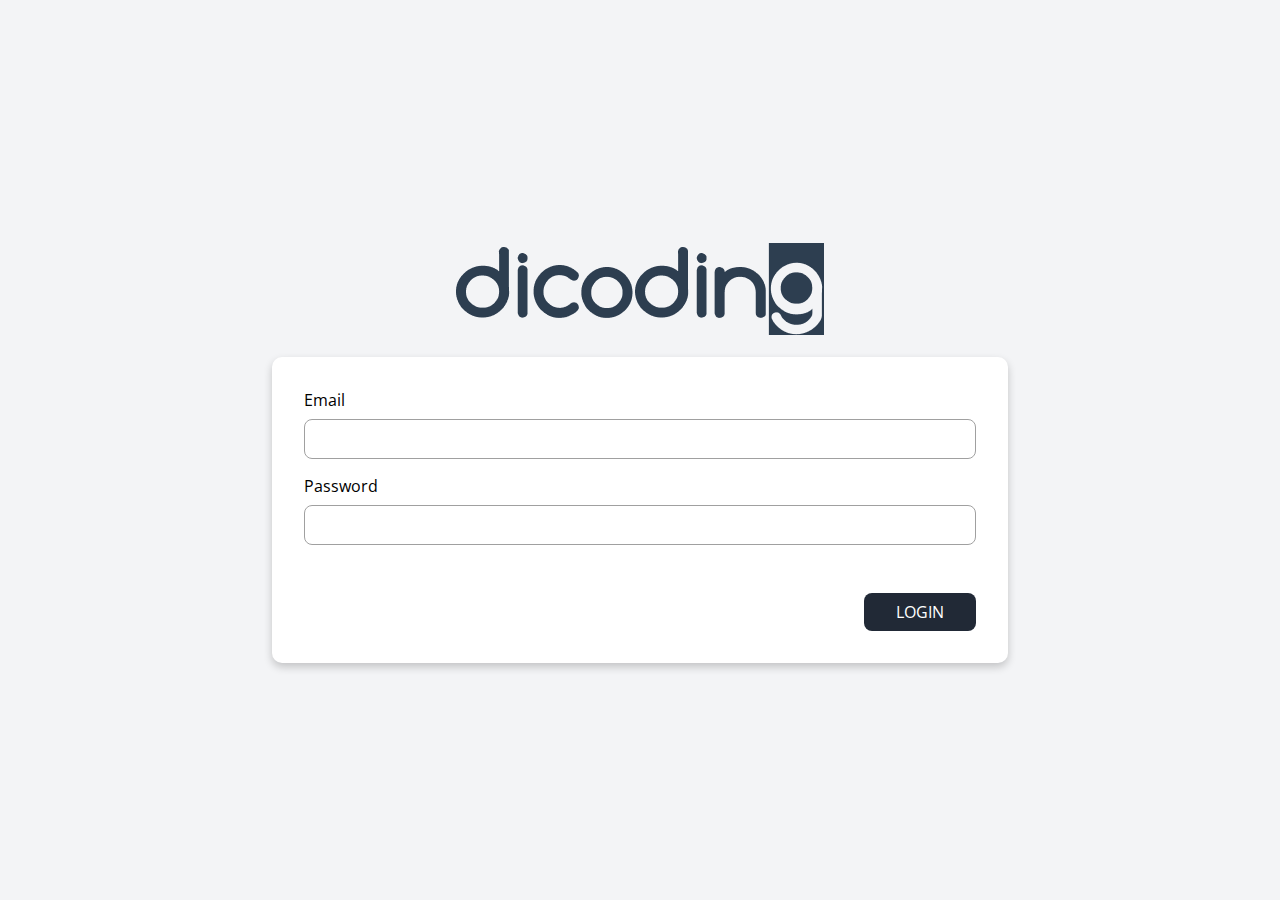
<file: Aplikasi-Login-01-starter-study-case/index.html>
<!doctype html>
<html lang="en">
<head>
    <meta charset="UTF-8">
    <meta name="viewport"
          content="width=device-width, user-scalable=no, initial-scale=1.0, maximum-scale=1.0, minimum-scale=1.0">
    <meta http-equiv="X-UA-Compatible" content="ie=edge">
    <link rel="preconnect" href="https://fonts.gstatic.com">
    <link href="https://fonts.googleapis.com/css2?family=Open+Sans:wght@400;600;700&display=swap" rel="stylesheet">
    <link rel="stylesheet" href="assets/styles/login-style.css">
    <title>Login Apps</title>
</head>
<body>
<main>
    <header>
        <img src="assets/images/dicoding-logo.png" alt="Dicoding logo">
    </header>
    <form id="loginForm" class="login-input">
        <label for="inputEmail">Email</label>
        <input id="inputEmail" type="email" required>
        <label for="inputPassword">Password</label>
        <input id="inputPassword" type="password" required>
        <button id="buttonLogin" type="submit">Login</button>
    </form>
</main>
<div id="modal" class="pop-up-modal">
    <h2>Login gagal!</h2>
    <p>Silakan coba lagi</p>
</div>

<script src="assets/scripts/_init.js"></script>
<script src="assets/scripts/login-script.js"></script>
</body>
</html>
</file>
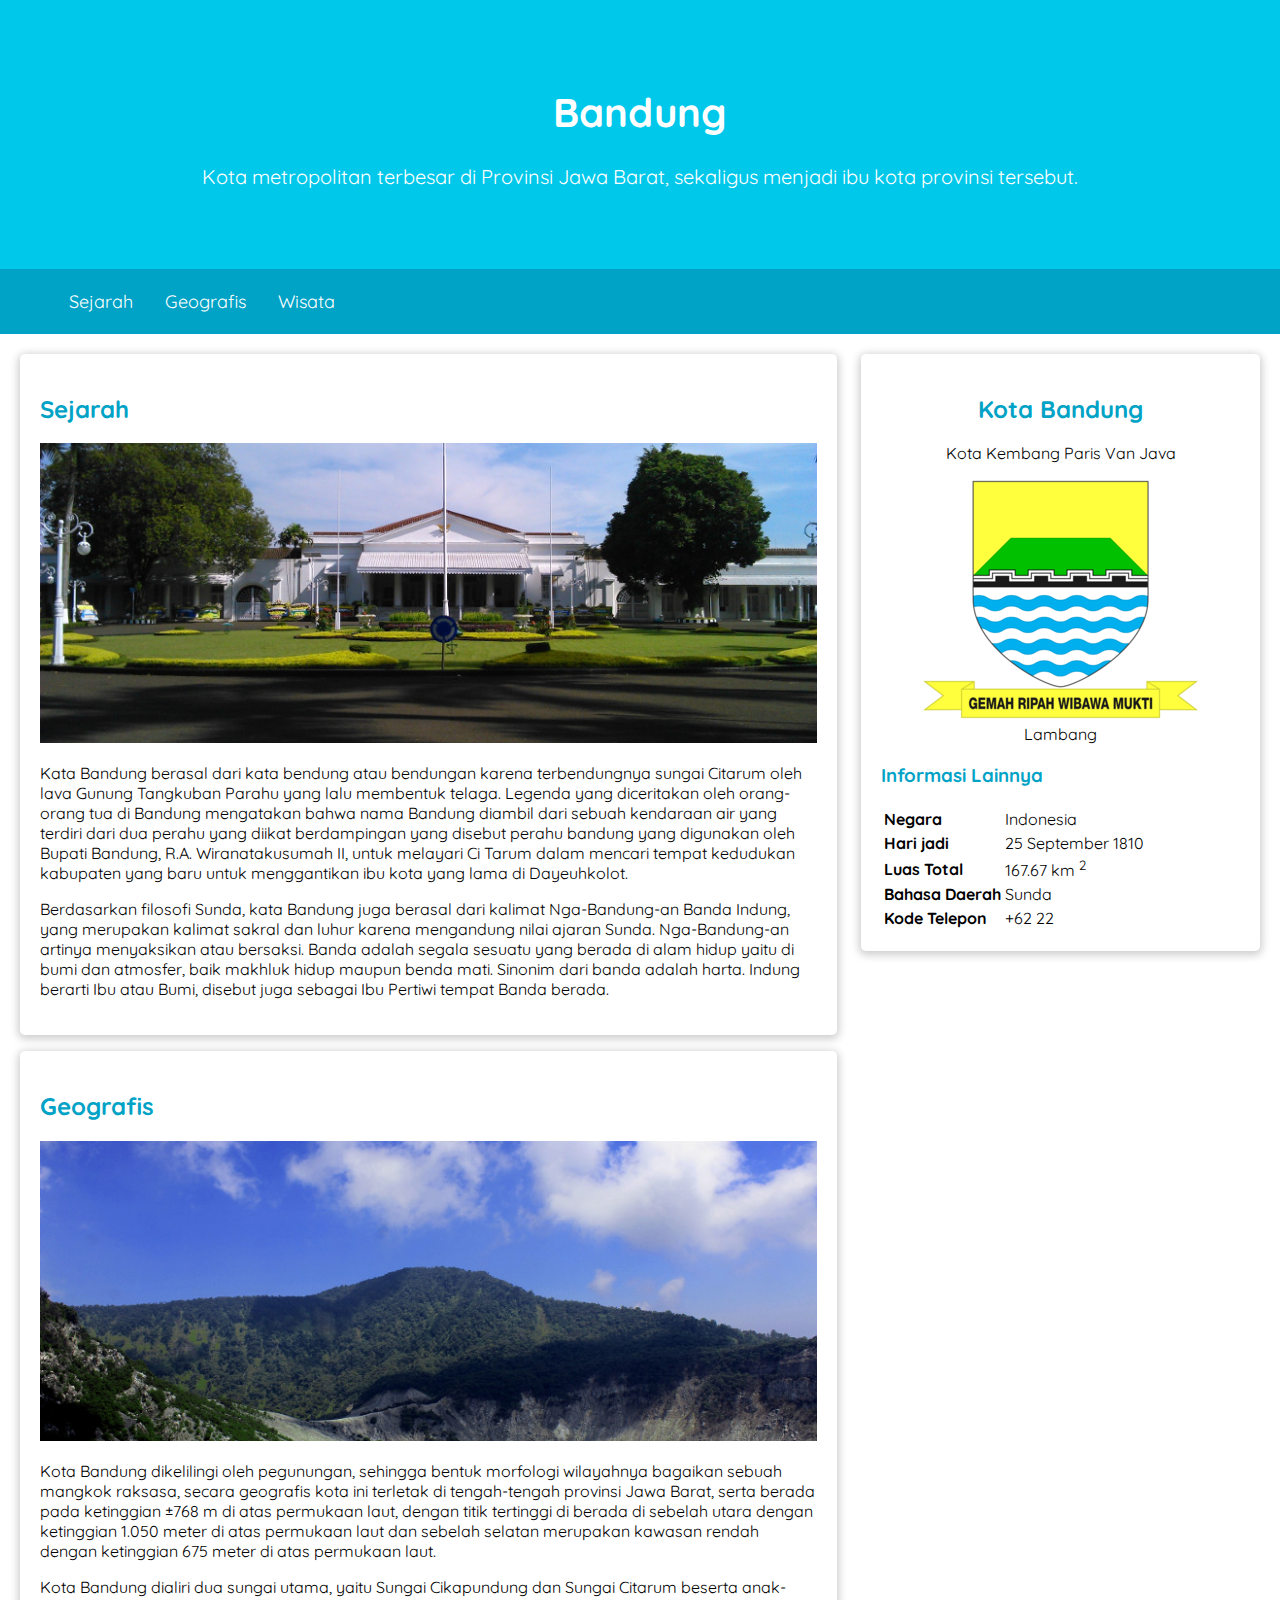
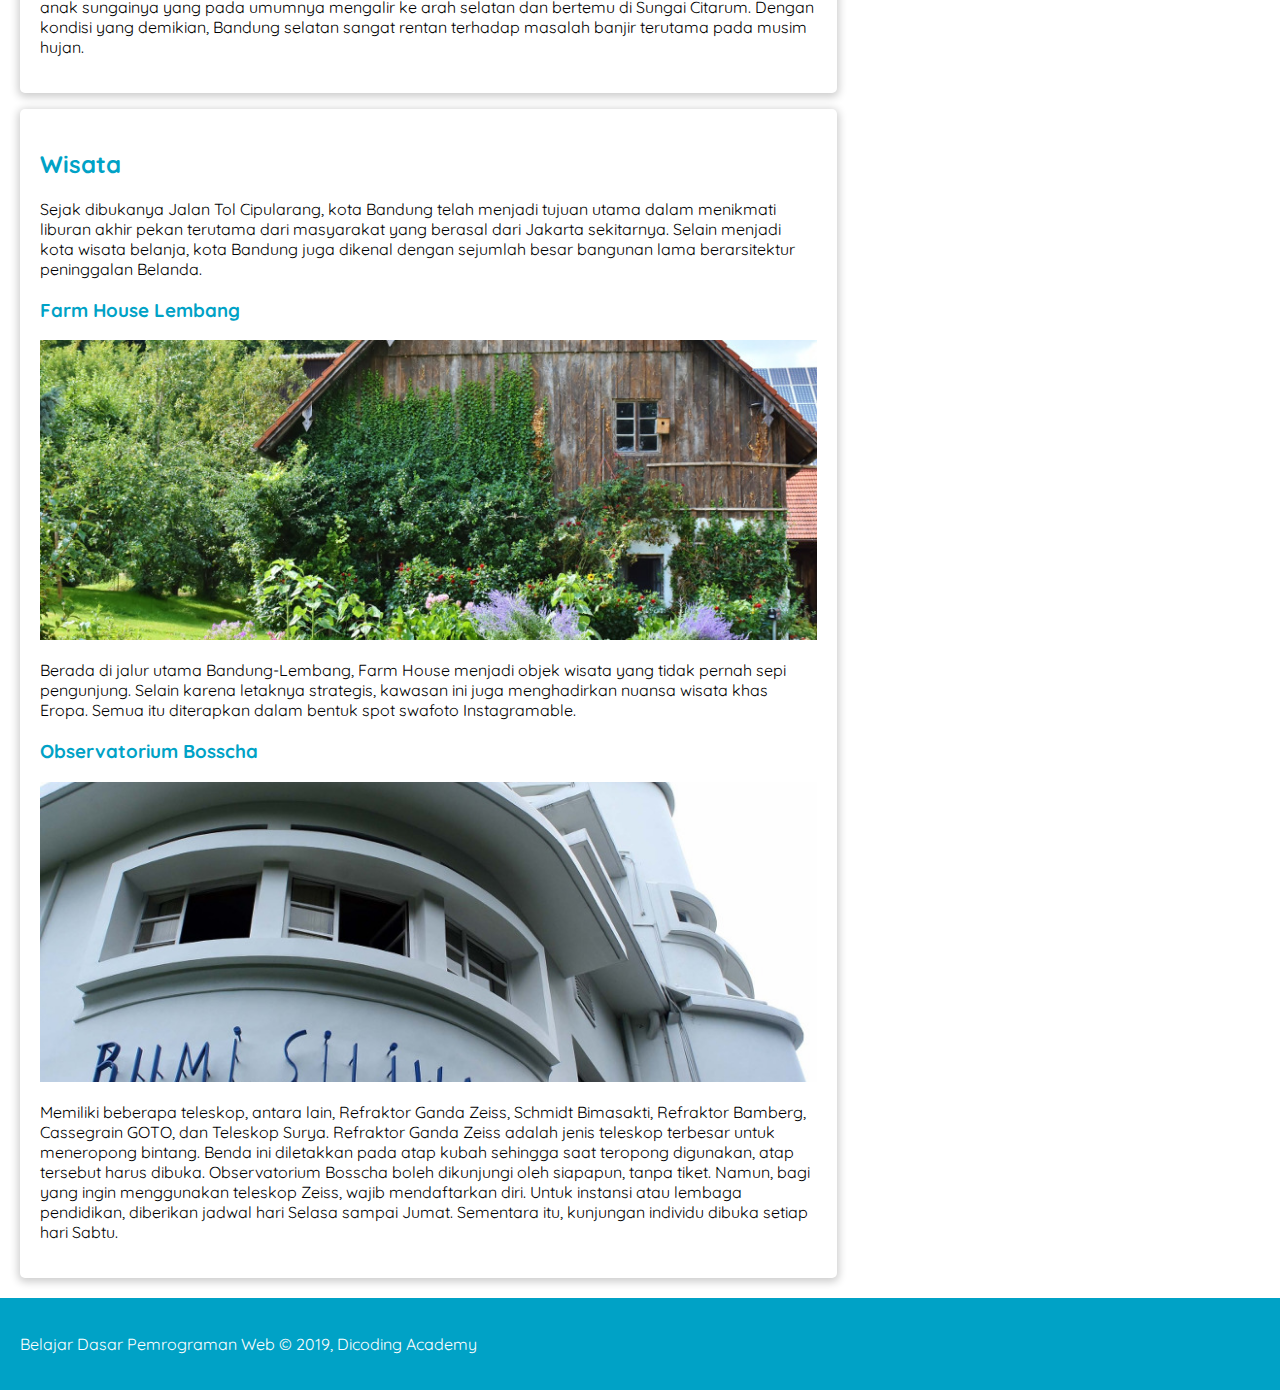
<file: WebDasar/index.html>
<!DOCTYPE html>
<html>
  <head>
    <meta name="viewport" content="width=device-width, initial-scale=1.0"/>
    <title>Halaman Profil Bandung</title>
    <link rel="stylesheet" href="assets/styles/style.css" />
    <link rel="preconnect" href="https://fonts.googleapis.com" />
    <link rel="preconnect" href="https://fonts.gstatic.com" crossorigin />
    <link
      href="https://fonts.googleapis.com/css2?family=Quicksand:wght@400;700&display=swap"
      rel="stylesheet"
    />
  </head>
  <body>
    <header>
      <div class="jumbotron">
      <h1>Bandung</h1>
      <p>
        Kota metropolitan terbesar di Provinsi Jawa Barat, sekaligus menjadi ibu
        kota provinsi tersebut.
      </p>
    </div>
      <nav>
        <ul>
          <li>
            <a href="#sejarah">Sejarah</a>
          </li>
          <li>
            <a href="#geografis">Geografis</a>
          </li>
          <li>
            <a href="#wisata">Wisata</a>
          </li>
        </ul>
      </nav>
    </header>

    <main>
      <div id="content">
        <article id="sejarah" class="card">
          <h2 id="sejarah">Sejarah</h2>
          <img src="assets/image/history.jpg" alt="Sejarah" class="featured-image"/>
          <p>
            Kata Bandung berasal dari kata bendung atau bendungan karena
            terbendungnya sungai Citarum oleh lava Gunung Tangkuban Parahu yang
            lalu membentuk telaga. Legenda yang diceritakan oleh orang-orang tua
            di Bandung mengatakan bahwa nama Bandung diambil dari sebuah
            kendaraan air yang terdiri dari dua perahu yang diikat berdampingan
            yang disebut perahu bandung yang digunakan oleh Bupati Bandung, R.A.
            Wiranatakusumah II, untuk melayari Ci Tarum dalam mencari tempat
            kedudukan kabupaten yang baru untuk menggantikan ibu kota yang lama
            di Dayeuhkolot.
          </p>
          <p>
            Berdasarkan filosofi Sunda, kata Bandung juga berasal dari kalimat
            Nga-Bandung-an Banda Indung, yang merupakan kalimat sakral dan luhur
            karena mengandung nilai ajaran Sunda. Nga-Bandung-an artinya
            menyaksikan atau bersaksi. Banda adalah segala sesuatu yang berada
            di alam hidup yaitu di bumi dan atmosfer, baik makhluk hidup maupun
            benda mati. Sinonim dari banda adalah harta. Indung berarti Ibu atau
            Bumi, disebut juga sebagai Ibu Pertiwi tempat Banda berada.
          </p>
        </article>

        <article id="geografis" class="card">
          <h2 id="geografis">Geografis</h2>
          <img src="assets/image/geografis.jpg" alt="Geografis" class="featured-image"/>
          <p>
            Kota Bandung dikelilingi oleh pegunungan, sehingga bentuk morfologi
            wilayahnya bagaikan sebuah mangkok raksasa, secara geografis kota
            ini terletak di tengah-tengah provinsi Jawa Barat, serta berada pada
            ketinggian ±768 m di atas permukaan laut, dengan titik tertinggi di
            berada di sebelah utara dengan ketinggian 1.050 meter di atas
            permukaan laut dan sebelah selatan merupakan kawasan rendah dengan
            ketinggian 675 meter di atas permukaan laut.
          </p>
          <p>
            Kota Bandung dialiri dua sungai utama, yaitu Sungai Cikapundung dan
            Sungai Citarum beserta anak-anak sungainya yang pada umumnya
            mengalir ke arah selatan dan bertemu di Sungai Citarum. Dengan
            kondisi yang demikian, Bandung selatan sangat rentan terhadap
            masalah banjir terutama pada musim hujan.
          </p>
        </article>

        <article id="wisata" class="card">
          <h2 id="wisata">Wisata</h2>
          <p>
            Sejak dibukanya Jalan Tol Cipularang, kota Bandung telah menjadi
            tujuan utama dalam menikmati liburan akhir pekan terutama dari
            masyarakat yang berasal dari Jakarta sekitarnya. Selain menjadi kota
            wisata belanja, kota Bandung juga dikenal dengan sejumlah besar
            bangunan lama berarsitektur peninggalan Belanda.
          </p>

          <section>
            <h3>Farm House Lembang</h3>
            <img
              src="assets/image/farm-house.jpg"
              alt="Farm House"
              class="featured-image"
            />
            <p>
              Berada di jalur utama Bandung-Lembang, Farm House menjadi objek
              wisata yang tidak pernah sepi pengunjung. Selain karena letaknya
              strategis, kawasan ini juga menghadirkan nuansa wisata khas Eropa.
              Semua itu diterapkan dalam bentuk spot swafoto Instagramable.
            </p>
          </section>

          <section>
            <h3>Observatorium Bosscha</h3>
            <img src="assets/image/bosscha.jpg" alt="Bosscha" class="featured-image"/>
            <p>
              Memiliki beberapa teleskop, antara lain, Refraktor Ganda Zeiss,
              Schmidt Bimasakti, Refraktor Bamberg, Cassegrain GOTO, dan
              Teleskop Surya. Refraktor Ganda Zeiss adalah jenis teleskop
              terbesar untuk meneropong bintang. Benda ini diletakkan pada atap
              kubah sehingga saat teropong digunakan, atap tersebut harus
              dibuka. Observatorium Bosscha boleh dikunjungi oleh siapapun,
              tanpa tiket. Namun, bagi yang ingin menggunakan teleskop Zeiss,
              wajib mendaftarkan diri. Untuk instansi atau lembaga pendidikan,
              diberikan jadwal hari Selasa sampai Jumat. Sementara itu,
              kunjungan individu dibuka setiap hari Sabtu.
            </p>
          </section>
        </article>
      </div>

      <aside>
        <article class="profile card">
          <header>
            <h2>Kota Bandung</h2>
            <p>Kota Kembang Paris Van Java</p>
            <figure>
              <img src="assets/image/Bandung_coa.png" alt="Bandung" />
              <figcaption>Lambang</figcaption>
            </figure>
          </header>

          <section>
            <h3>Informasi Lainnya</h3>
            <table>
              <tr>
                <th>Negara</th>
                <td>Indonesia</td>
              </tr>
              <tr>
                <th>Hari jadi</th>
                <td>25 September 1810</td>
              </tr>
              <tr>
                <th>Luas Total</th>
                <td>167.67 km <sup>2</sup></td>
              </tr>
              <tr>
                <th>Bahasa Daerah</th>
                <td>Sunda</td>
              </tr>
              <tr>
                <th>Kode Telepon</th>
                <td>+62 22</td>
              </tr>
            </table>
          </section>
        </article>
      </aside>
    </main>

    <footer>
      <p>Belajar Dasar Pemrograman Web &#169; 2019, Dicoding Academy</p>
    </footer>
  </body>
</html>
</file>
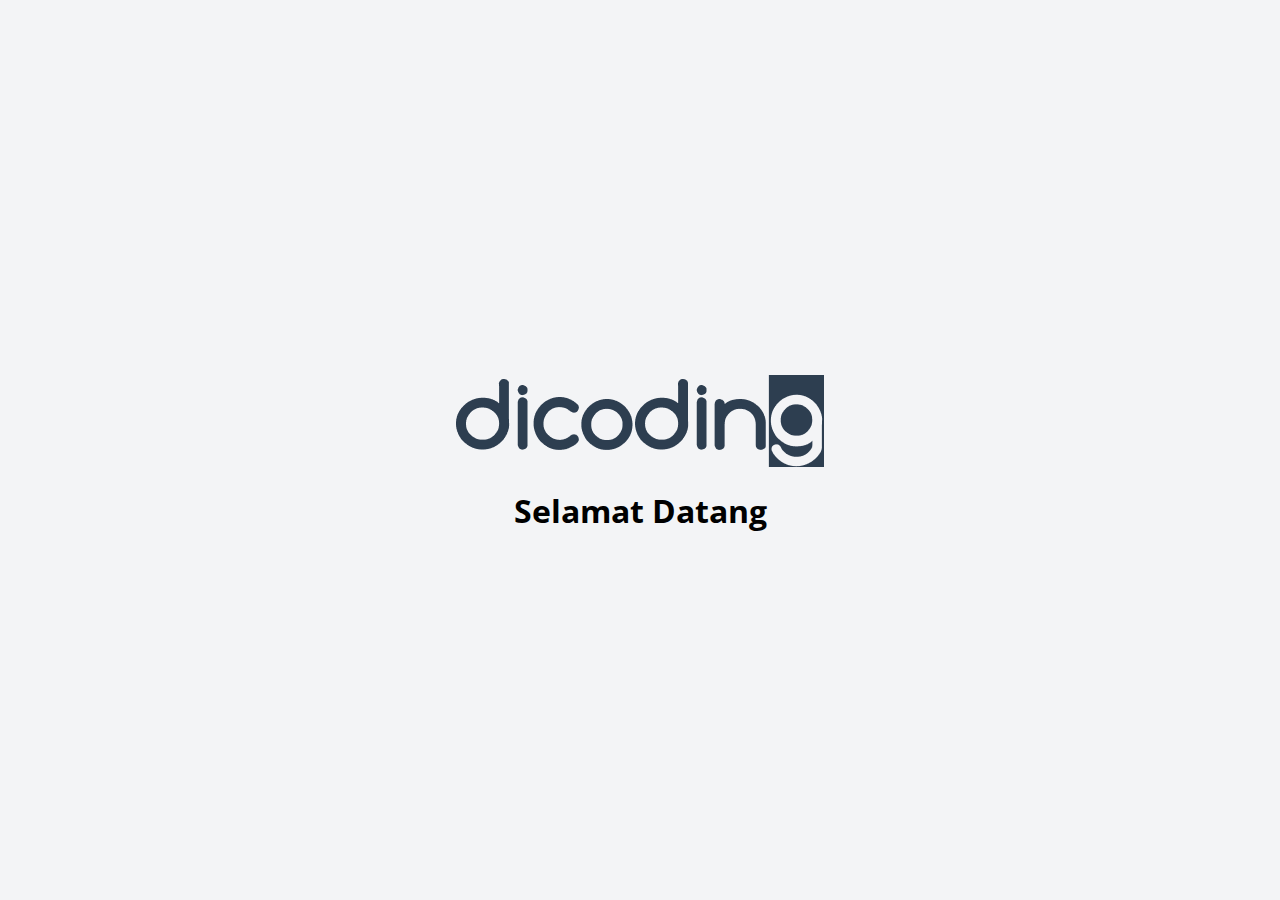
<file: Aplikasi-Login-01-starter-study-case/home.html>
<!doctype html>
<html lang="en">
<head>
    <meta charset="UTF-8">
    <meta name="viewport"
          content="width=device-width, user-scalable=no, initial-scale=1.0, maximum-scale=1.0, minimum-scale=1.0">
    <meta http-equiv="X-UA-Compatible" content="ie=edge">
    <link rel="preconnect" href="https://fonts.gstatic.com">
    <link href="https://fonts.googleapis.com/css2?family=Open+Sans:wght@400;600;700&display=swap" rel="stylesheet">
    <link rel="stylesheet" href="assets/styles/home-style.css">
    <title>Login Apps</title>
</head>
<body>
<main>
    <header>
        <img src="assets/images/dicoding-logo.png" alt="Dicoding logo">
    </header>
    <h1>Selamat Datang</h1>
</main>
</body>
</html>
</file>
<file: Aplikasi-Login-01-starter-study-case/assets/styles/login-style.css>
/**
 * styling untuk halaman login
 */

* {
  padding: 0;
  margin: 0;
  box-sizing: border-box;
  font-family: "Open Sans", sans-serif;
}

body {
  display: flex;
  align-items: center;
  justify-content: center;
  flex-direction: column;
  min-height: 100vh;
  background-color: #f3f4f6;
}

main {
  width: 100%;
  max-width: 800px;
  padding: 32px;
}

main img {
  display: block;
  margin: 0 auto 16px auto;
  width: 100%;
  max-width: 376px;
}

.login-input {
  padding: 32px;
  background-color: white;
  border-radius: 10px;
  box-shadow: 0 4px 8px 0 rgba(0, 0, 0, 0.2);
  overflow: auto;
}

.login-input input {
  display: block;
  width: 100%;
  font-size: 16px;
  padding: 8px;
  margin: 8px 0 16px 0;
  border: 1px solid #a0a0a0;
  border-radius: 8px;
}

.login-input button {
  margin-top: 32px;
  padding: 8px 32px;
  background-color: #212936;
  border: 0;
  border-radius: 8px;
  font-size: 16px;
  color: #ffff;
  font-weight: normal;
  text-transform: uppercase;
  float: right;
  cursor: pointer;
}

.pop-up-modal {
  position: fixed;
  padding: 8px 32px;
  background-color: #cc0000;
  color: white;
  bottom: -100px;
  opacity: 0;
  text-transform: capitalize;
  box-shadow: 0 4px 8px 0 rgba(0, 0, 0, 0.2);
  border-radius: 10px;
  text-align: center;
  transition: bottom ease-in-out 0.3s, opacity ease-in-out 0.3s;
}

.pop-up-modal h2 {
  padding: 6px;
}

.pop-up-modal p {
  font-size: 14px;
  margin-bottom: 6px;
}

.pop-up-modal.display {
  bottom: 32px;
  opacity: 1;
}
</file>
<file: WebDasar/assets/styles/style.css>
@import url("https://fonts.googleapis.com/css?family=Quicksand:400,700&display=swap");

* {
  box-sizing: border-box;
}

body {
  font-family: "Quicksand", sans-serif;
  margin: 0;
  padding: 0;
}

header {
  display: inline;
}

nav {
  background-color: #00a2c6;
  padding: 5px;
  position: sticky;
  top: 0;
}

nav ul {
  padding-inline: 4rem;

  display: flex;
  gap: 2rem;
}

nav li {
  list-style-type: none;
}

nav a {
  font-size: 18px;
  font-weight: 400;
  text-decoration: none;
  color: white;
}

nav a:hover {
  font-weight: bold;
  font-size: 17px;
}

main {
  padding: 20px;

  display: flex;
  gap: 1.5rem;
}

#content {
  flex: 5;

  display: flex;
  flex-flow: column nowrap;
  gap: 1rem 2rem;
}

aside {
  flex: 1;
}

h2 {
  color: #00a2c6;
}

h3 {
  color: #00a2c6;
}

footer {
  padding: 20px;
  color: #fff;
  background-color: #00a2c6;
}

.jumbotron {
  font-size: 20px;
  padding: 60px;
  background-color: #00c8eb;
  text-align: center;
  color: white;
}

.profile header {
  text-align: center;
}

.featured-image {
  width: 100%;
  max-height: 300px;

  object-fit: cover;
  object-position: center;
}

.card {
  box-shadow: 0 2px 8px 2px rgba(0, 0, 0, 0.2);
  border-radius: 5px;
  padding: 20px;
}

table {
  text-align: left;
}

@media screen and (max-width: 1200px) {
  main {
    flex-flow: column nowrap;
  }

  main aside {
    align-self: center;
  }
}

@media screen and (max-width: 768px) {
  nav ul {
    justify-content: center;
  }

  main aside {
    align-self: stretch;
  }
}
</file>
<file: Aplikasi-Login-01-starter-study-case/assets/styles/home-style.css>
/**
 * styling untuk halaman home
 */

* {
    padding: 0;
    margin: 0;
    box-sizing: border-box;
    font-family: 'Open Sans', sans-serif;
}

body {
    display: flex;
    align-items: center;
    justify-content: center;
    flex-direction: column;
    min-height: 100vh;
    background-color: #F3F4F6;
}

main {
    width: 100%;
    max-width: 800px;
    padding: 32px;
}

main img {
    display: block;
    margin: 0 auto 16px auto;
    width: 100%;
    max-width: 376px;
}

main h1 {
    text-align: center;
}
</file>
